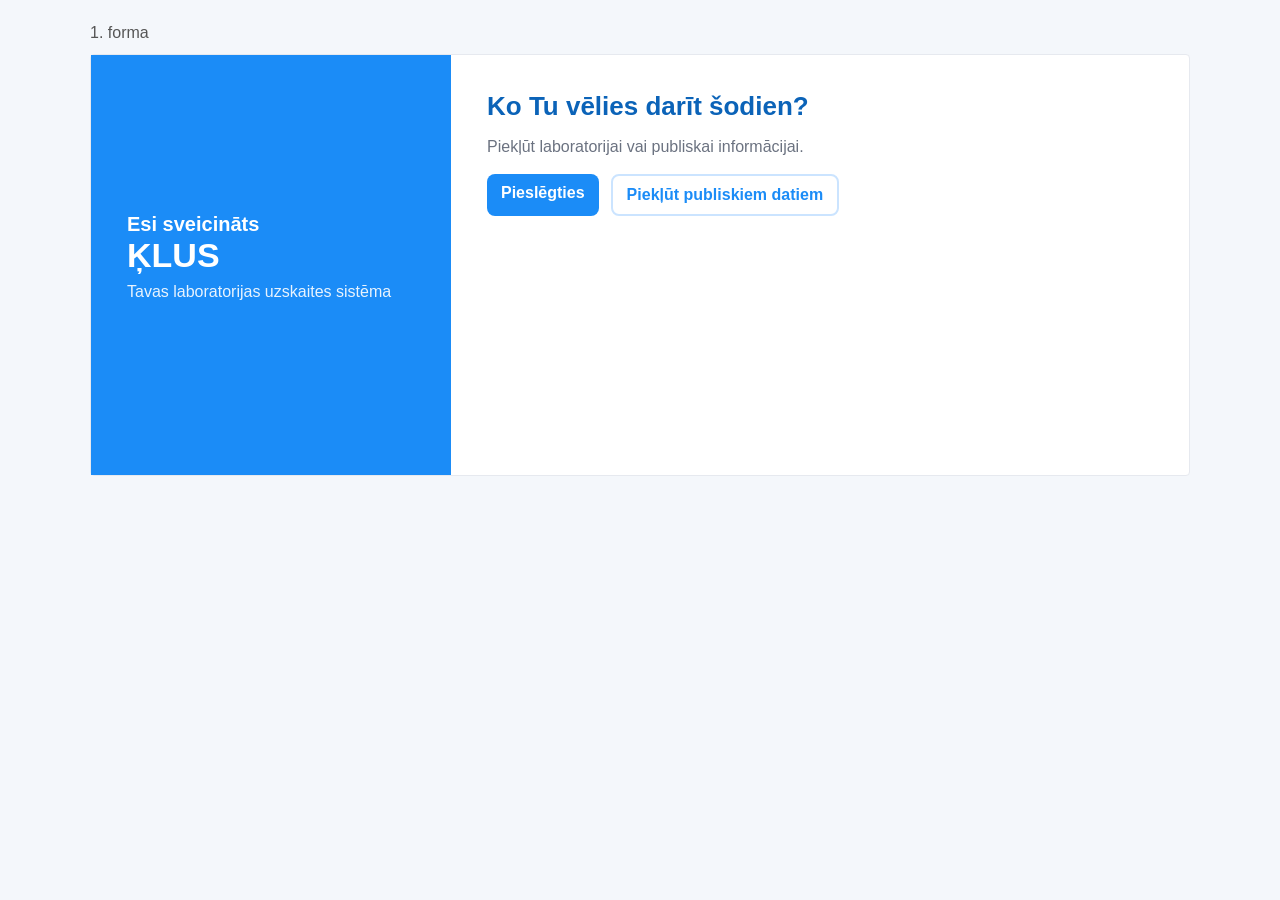
<file: majaslapa_vsk/index.html>
<!doctype html>
<html lang="lv">
<head><meta charset="utf-8"><meta name="viewport" content="width=device-width,initial-scale=1">
<title>1. forma</title><link rel="stylesheet" href="styles.css"></head>
<body>
<div class="page-wrap">
<header class="page-title">1. forma</header>
<section class="card split">
<div class="left-panel"><div class="left-inner">
<h2 class="big-white">Esi sveicināts<br><span class="huge">ĶLUS</span></h2>
<p class="muted-white">Tavas laboratorijas uzskaites sistēma</p>
</div></div>
<div class="right-panel"><div class="right-inner">
<h3 class="section-title">Ko Tu vēlies darīt šodien?</h3>
<p class="right-sub">Piekļūt laboratorijai vai publiskai informācijai.</p>
<div class="action-buttons">
<a class="btn primary" href="form2.html">Pieslēgties</a>
<a class="btn outline" href="form3.html">Piekļūt publiskiem datiem</a>
</div>
</div></div>
</section></div>
</body></html>
</file>
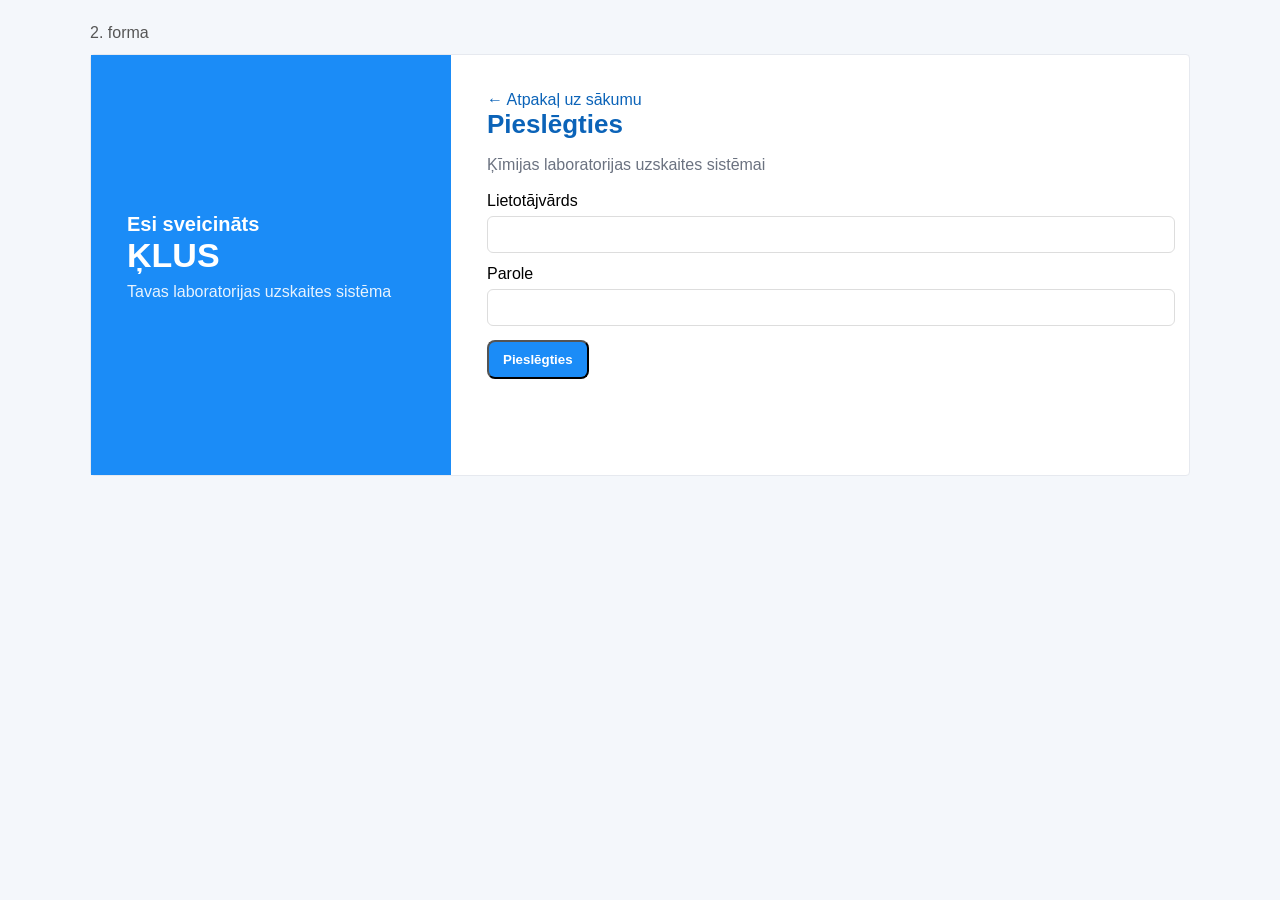
<file: majaslapa_vsk/form2.html>
<!doctype html>
<html lang="lv">
<head><meta charset="utf-8"><meta name="viewport" content="width=device-width,initial-scale=1">
<title>2. forma</title><link rel="stylesheet" href="styles.css"></head>
<body>
<div class="page-wrap">
<header class="page-title">2. forma</header>
<section class="card split">
<div class="left-panel"><div class="left-inner">
<h2 class="big-white">Esi sveicināts<br><span class="huge">ĶLUS</span></h2>
<p class="muted-white">Tavas laboratorijas uzskaites sistēma</p>
</div></div>
<div class="right-panel"><div class="right-inner">
<a class="back-link" href="index.html">← Atpakaļ uz sākumu</a>
<h3 class="section-title">Pieslēgties</h3>
<p class="right-sub">Ķīmijas laboratorijas uzskaites sistēmai</p>
<form class="login-form">
<label class="field-label">Lietotājvārds<input type="text"></label>
<label class="field-label">Parole<input type="password"></label>
<div class="action-buttons"><button class="btn primary">Pieslēgties</button></div>
</form>
</div></div>
</section></div>
</body></html>
</file>
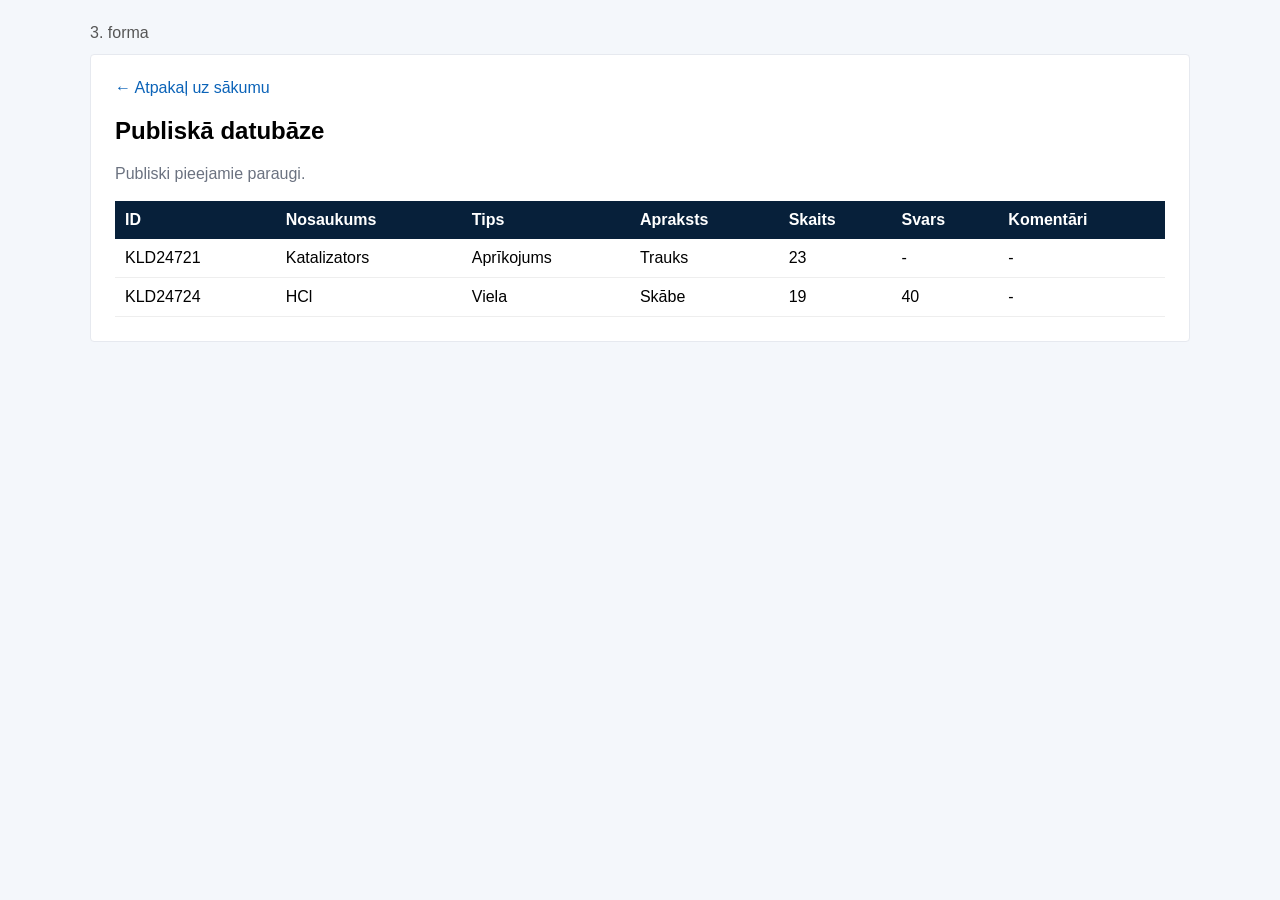
<file: majaslapa_vsk/form3.html>
<!doctype html>
<html lang="lv">
<head><meta charset="utf-8"><meta name="viewport" content="width=device-width,initial-scale=1">
<title>3. forma</title><link rel="stylesheet" href="styles.css"></head>
<body>
<div class="page-wrap">
<header class="page-title">3. forma</header>
<section class="card wide">
<div class="card-inner">
<a class="back-link" href="index.html">← Atpakaļ uz sākumu</a>
<h2 class="db-title">Publiskā datubāze</h2>
<p class="right-sub">Publiski pieejamie paraugi.</p>
<div class="table-wrap">
<table class="db-table">
<thead><tr><th>ID</th><th>Nosaukums</th><th>Tips</th><th>Apraksts</th><th>Skaits</th><th>Svars</th><th>Komentāri</th></tr></thead>
<tbody>
<tr><td>KLD24721</td><td>Katalizators</td><td>Aprīkojums</td><td>Trauks</td><td>23</td><td>-</td><td>-</td></tr>
<tr><td>KLD24724</td><td>HCl</td><td>Viela</td><td>Skābe</td><td>19</td><td>40</td><td>-</td></tr>
</tbody>
</table>
</div>
</div>
</section></div>
</body></html>
</file>
<file: majaslapa_vsk/styles.css>
body{font-family:Arial;background:#f4f7fb;margin:24px}
.page-wrap{max-width:1100px;margin:auto}
.page-title{color:#555;margin-bottom:12px}
.card{background:white;border:1px solid #e6e9ef;border-radius:4px}
.card.split{display:flex;min-height:420px}
.left-panel{flex:0 0 360px;background:#1b8cf7;color:white;display:flex;align-items:center}
.left-inner{padding:36px}
.big-white{font-size:20px;margin:0}
.huge{font-size:34px;font-weight:bold}
.muted-white{opacity:0.9;margin-top:8px}
.right-panel{flex:1;padding:36px}
.section-title{font-size:26px;color:#0b63b8;margin:0 0 8px}
.right-sub{color:#6b7280;margin-bottom:18px}
.btn{padding:10px 14px;border-radius:8px;text-decoration:none;font-weight:bold}
.btn.primary{background:#1b8cf7;color:white}
.btn.outline{border:2px solid #cbe4ff;color:#1b8cf7}
.action-buttons{display:flex;gap:12px;margin:14px 0}
.back-link{text-decoration:none;color:#0b63b8}
.field-label{display:block;margin-bottom:12px}
.field-label input{width:100%;padding:10px;border-radius:6px;border:1px solid #ddd;margin-top:6px}
.card.wide .card-inner{padding:24px}
.table-wrap{overflow:auto;margin-top:12px}
.db-table{width:100%;border-collapse:collapse}
.db-table thead th{background:#07203a;color:white;padding:10px;text-align:left}
.db-table td{padding:10px;border-bottom:1px solid #eee}
</file>
